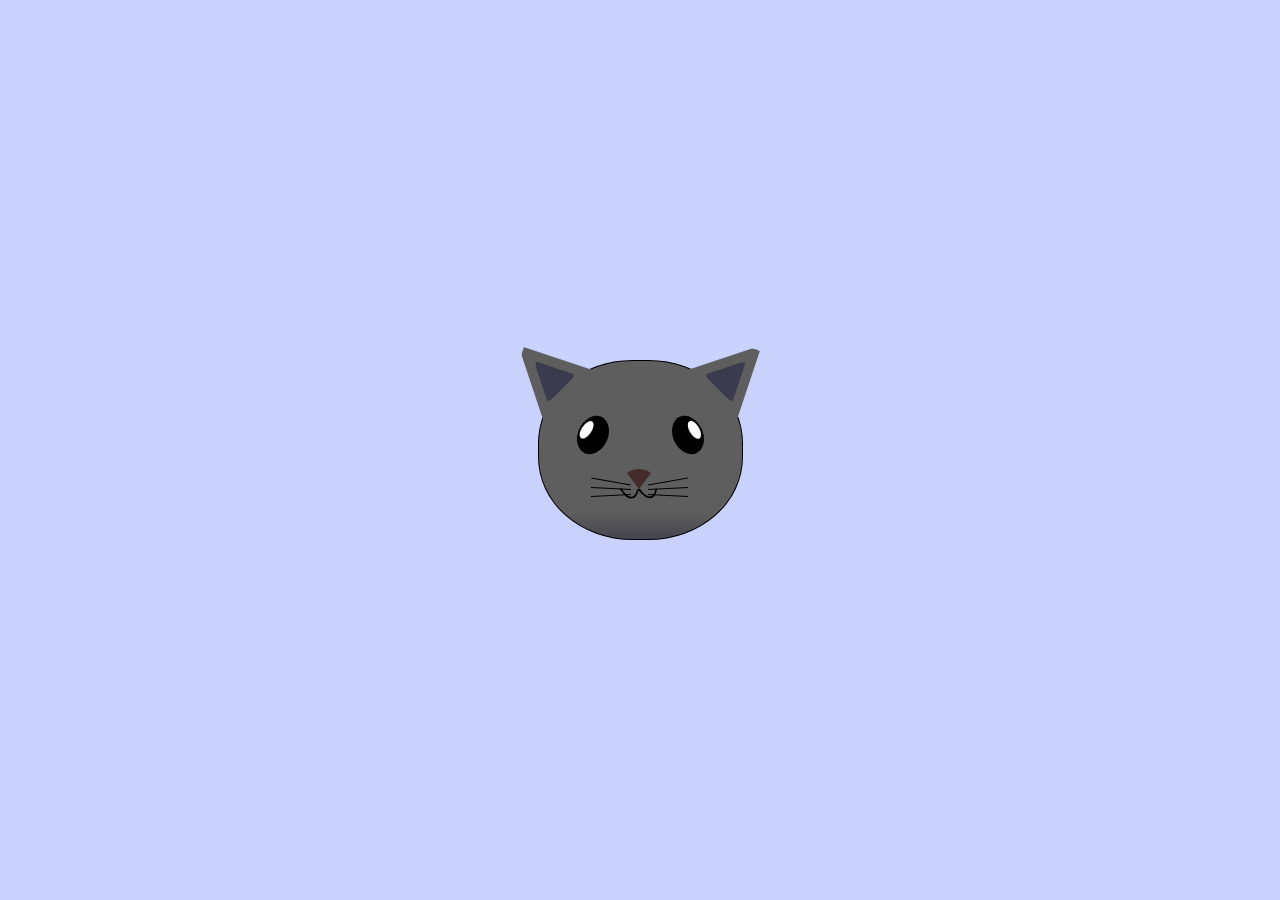
<file: HTML + CSS/Responsive Web Design/Building a Cat Painting/index.html>
<!DOCTYPE html>
<html lang="en">
<head>
    <meta charset="UTF-8">
    <title>fCC Cat Painting</title>
    <link rel="stylesheet" href="./styles.css">
</head>
<body>
    <main>
      <div class="cat-head">
        <div class="cat-ears">
          <div class="cat-left-ear">
            <div class="cat-left-inner-ear"></div>
          </div>
          <div class="cat-right-ear">
            <div class="cat-right-inner-ear"></div>
          </div>
        </div>

        <div class="cat-eyes">
          <div class="cat-left-eye">
            <div class="cat-left-inner-eye"></div>
          </div>
          <div class="cat-right-eye">
            <div class="cat-right-inner-eye"></div>
          </div>
        </div>
        
        <div class="cat-nose"></div>

        <div class="cat-mouth">
          <div class="cat-mouth-line-left"></div>
          <div class="cat-mouth-line-right"></div>
        </div>

        <div class="cat-whiskers">
          <div class="cat-whiskers-left">
            <div class="cat-whisker-left-top"></div>
            <div class="cat-whisker-left-middle"></div>
            <div class="cat-whisker-left-bottom"></div>
          </div>
          <div class="cat-whiskers-right">
            <div class="cat-whisker-right-top"></div>
            <div class="cat-whisker-right-middle"></div>
            <div class="cat-whisker-right-bottom"></div>
          </div>
        </div>

      </div>
    </main>
</body>
</html>
</file>
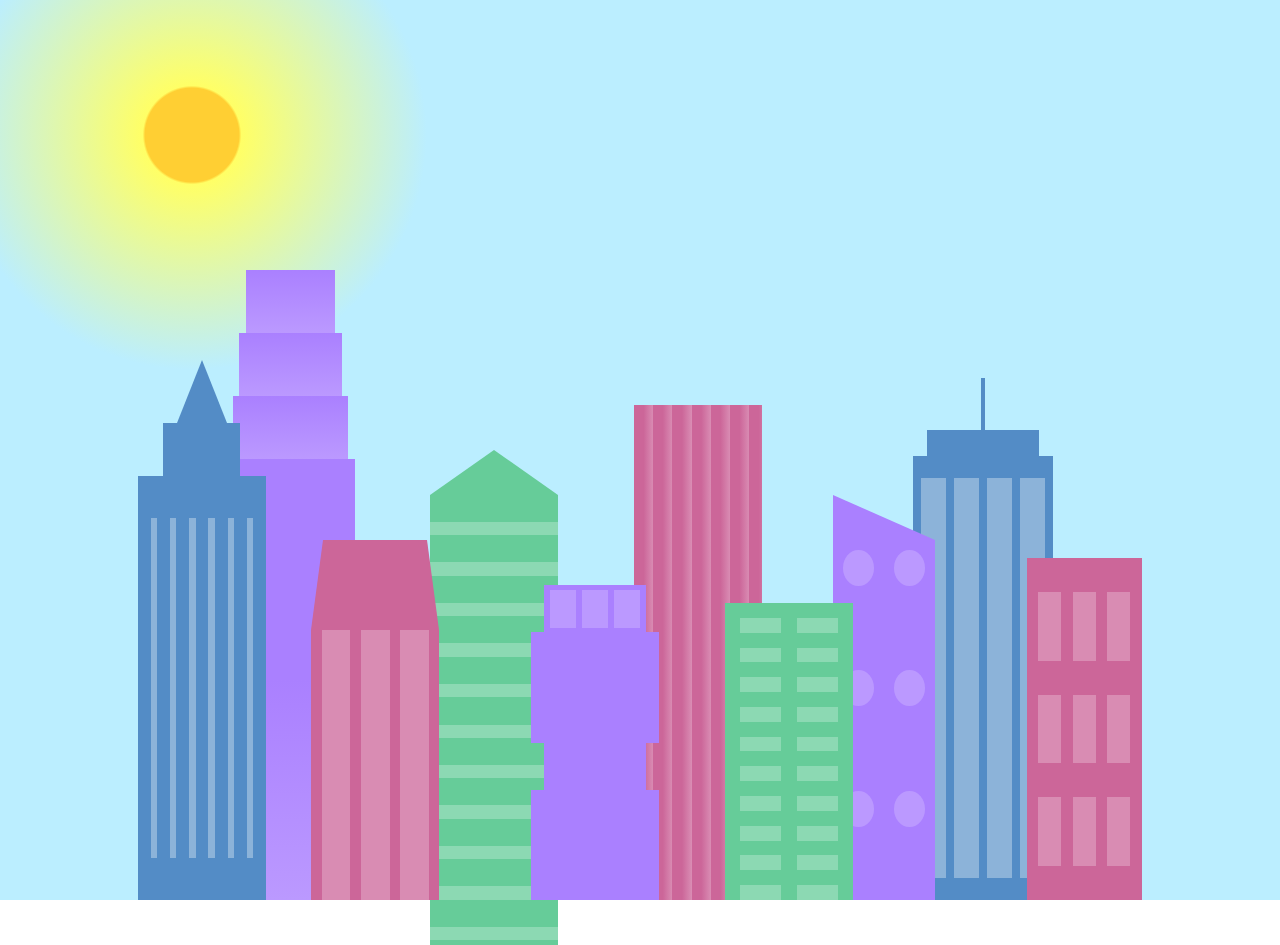
<file: HTML + CSS/Responsive Web Design/Building a City Skyline/index.html>
<!DOCTYPE html>
<html lang="en">    
  <head>
    <meta charset="UTF-8">
    <title>City Skyline</title>
    <link href="styles.css" rel="stylesheet" />   
  </head>

  <body>
    <div class="background-buildings sky">
      <div></div>
      <div></div>
      <div class="bb1 building-wrap">
        <div class="bb1a bb1-window"></div>
        <div class="bb1b bb1-window"></div>
        <div class="bb1c bb1-window"></div>
        <div class="bb1d"></div>
      </div>
      <div class="bb2">
        <div class="bb2a"></div>
        <div class="bb2b"></div>
      </div>
      <div class="bb3"></div>
      <div></div>
      <div class="bb4 building-wrap">
        <div class="bb4a"></div>
        <div class="bb4b"></div>
        <div class="bb4c window-wrap">
          <div class="bb4-window"></div>
          <div class="bb4-window"></div>
          <div class="bb4-window"></div>
          <div class="bb4-window"></div>
        </div>
      </div>
      <div></div>
      <div></div>
    </div>

    <div class="foreground-buildings">
      <div></div>
      <div></div>
      <div class="fb1 building-wrap">
        <div class="fb1a"></div>
        <div class="fb1b"></div>
        <div class="fb1c"></div>
      </div>
      <div class="fb2">
        <div class="fb2a"></div>
        <div class="fb2b window-wrap">
          <div class="fb2-window"></div>
          <div class="fb2-window"></div>
          <div class="fb2-window"></div>
        </div>
      </div>
      <div></div>
      <div class="fb3 building-wrap">
        <div class="fb3a window-wrap">
          <div class="fb3-window"></div>
          <div class="fb3-window"></div>
          <div class="fb3-window"></div>
        </div>
        <div class="fb3b"></div>
        <div class="fb3a"></div>
        <div class="fb3b"></div>
      </div>
      <div class="fb4">
        <div class="fb4a"></div>
        <div class="fb4b">
          <div class="fb4-window"></div>
          <div class="fb4-window"></div>
          <div class="fb4-window"></div>
          <div class="fb4-window"></div>
          <div class="fb4-window"></div>
          <div class="fb4-window"></div>
        </div>
      </div>
      <div class="fb5"></div>
      <div class="fb6"></div>
      <div></div>
      <div></div>
    </div>
  </body>
</html>
</file>
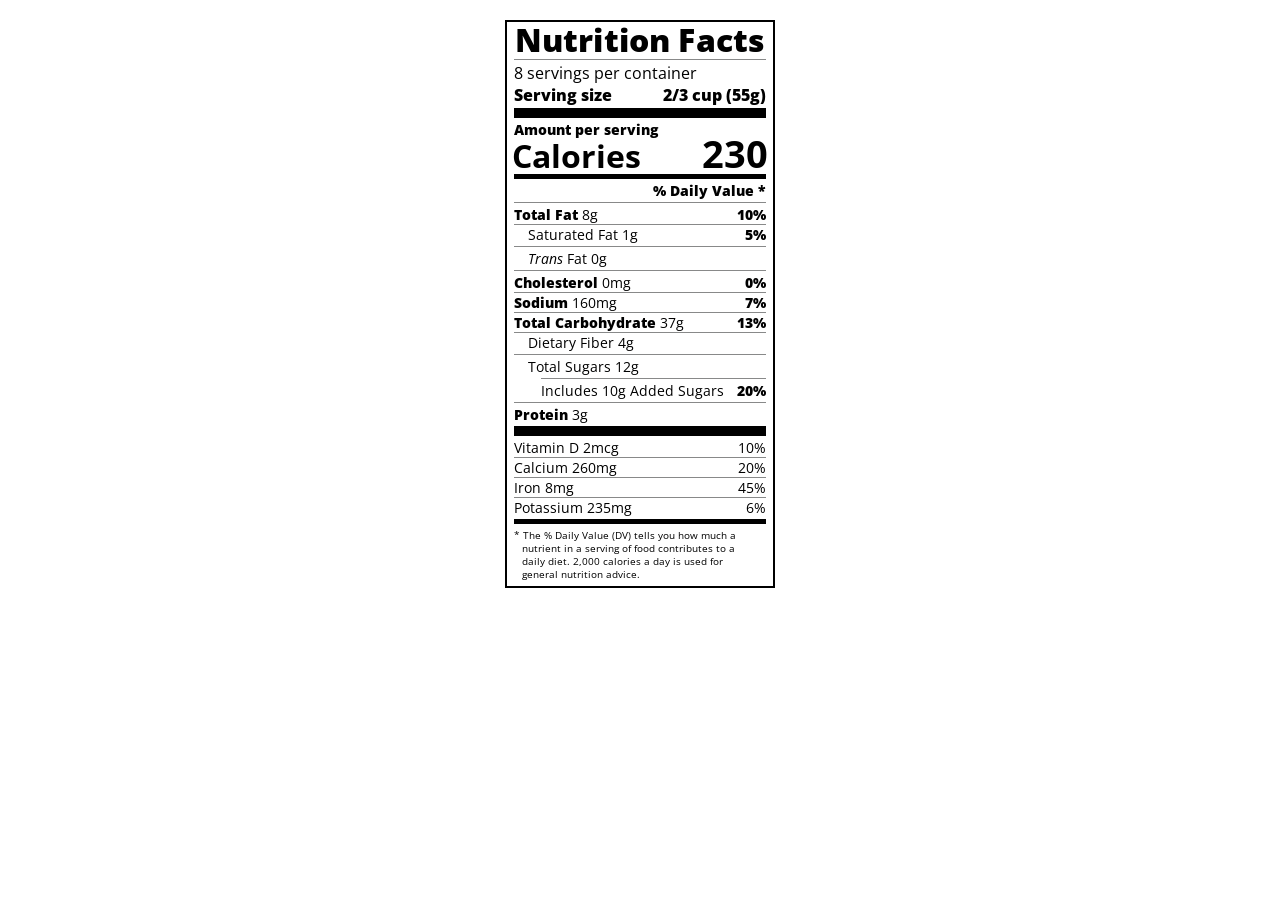
<file: HTML + CSS/Responsive Web Design/Building a Nutrition Label/index.html>
<!DOCTYPE html>
<html lang="en">

<head>
  <meta charset="UTF-8">
  <title>Nutrition Label</title>
  <link href="https://fonts.googleapis.com/css?family=Open+Sans:400,700,800" rel="stylesheet">
  <link href="./styles.css" rel="stylesheet">
</head>

<body>
  <div class="label">
    <header>
      <h1 class="bold">Nutrition Facts</h1>
      <div class="divider"></div>
      <p>8 servings per container</p>
      <p class="bold">Serving size <span>2/3 cup (55g)</span></p>
    </header>
    <div class="divider large"></div>
    <div class="calories-info">
      <div class="left-container">
        <h2 class="bold small-text">Amount per serving</h2>
        <p>Calories</p>
      </div>
      <span>230</span>
    </div>
    <div class="divider medium"></div>
    <div class="daily-value small-text">
      <p class="bold right no-divider">% Daily Value *</p>
      <div class="divider"></div>
      <p><span><span class="bold">Total Fat</span> 8g</span> <span class="bold">10%</span></p>
      <p class="indent no-divider">Saturated Fat 1g <span class="bold">5%</span></p>
      <div class="divider"></div>
      <p class="indent no-divider"><span><i>Trans</i> Fat 0g</span></p>
      <div class="divider"></div>
      <p><span><span class="bold">Cholesterol</span> 0mg</span> <span class="bold">0%</span></p>
      <p><span><span class="bold">Sodium</span> 160mg</span> <span class="bold">7%</span></p>
      <p><span><span class="bold">Total Carbohydrate</span> 37g</span> <span class="bold">13%</span></p>
      <p class="indent no-divider">Dietary Fiber 4g</p>
      <div class="divider"></div>
      <p class="indent no-divider">Total Sugars 12g</p>
      <div class="divider double-indent"></div>
      <p class="double-indent no-divider">Includes 10g Added Sugars <span class="bold">20%</span></p>
      <div class="divider"></div>
      <p class="no-divider"><span><span class="bold">Protein</span> 3g</span></p>
      <div class="divider large"></div>
      <p>Vitamin D 2mcg <span>10%</span></p>
      <p>Calcium 260mg <span>20%</span></p>
      <p>Iron 8mg <span>45%</span></p>
      <p class="no-divider">Potassium 235mg <span>6%</span></p>
    </div>
    <div class="divider medium"></div>
    <p class="note">* The % Daily Value (DV) tells you how much a nutrient in a serving of food contributes to a daily
      diet. 2,000 calories a day is used for general nutrition advice.</p>
  </div>
</body>
</html>
</file>
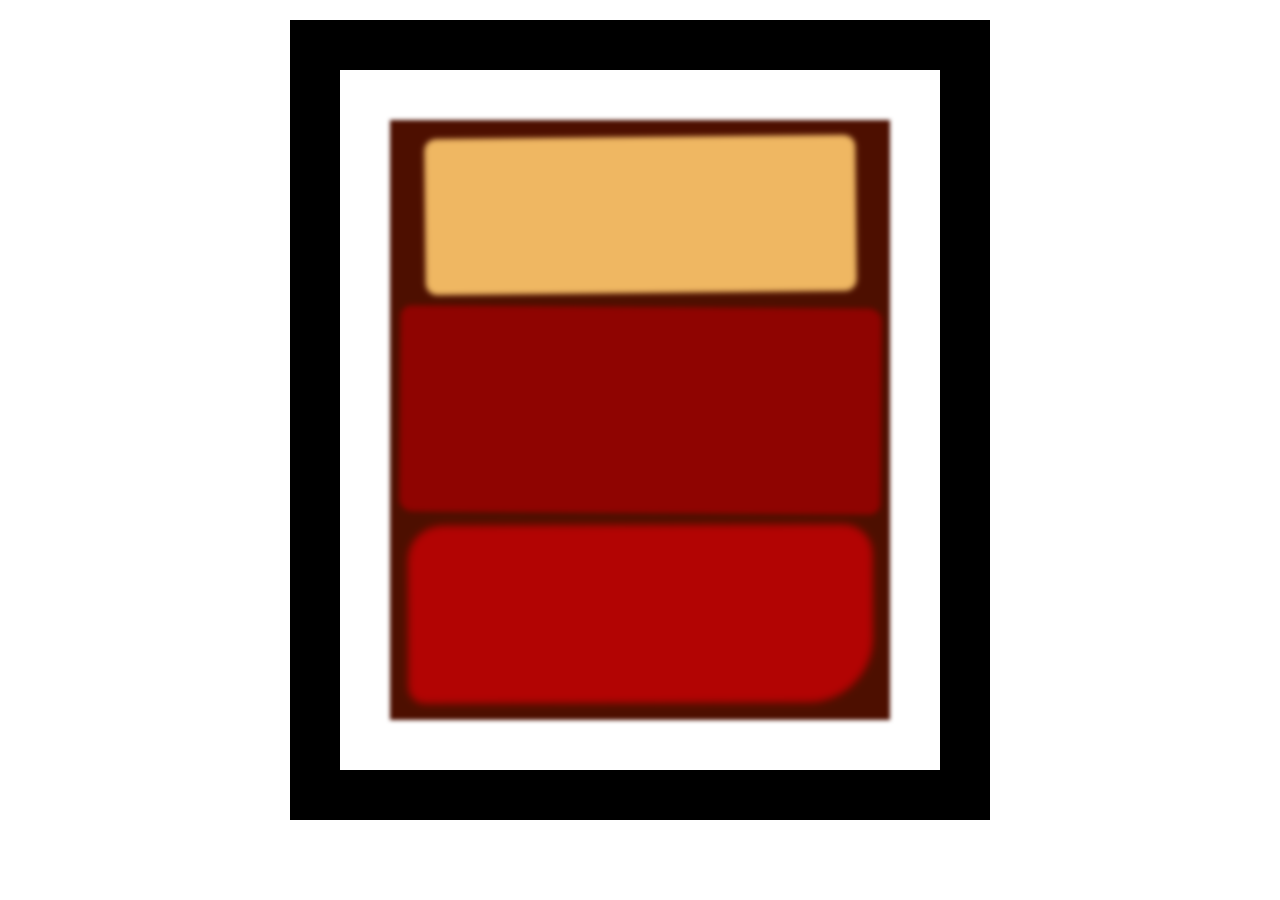
<file: HTML + CSS/Responsive Web Design/Building a Rothko Painting/index.html>
<!DOCTYPE html>
<html lang="en">
  <head>
    <meta charset="UTF-8">
    <title>Rothko Painting</title>
    <link href="./styles.css" rel="stylesheet">
  </head>
  <body>
    <div class="frame">
      <div class="canvas">
        <div class="one"></div>
        <div class="two"></div>
        <div class="three"></div>
      </div>
    </div>
  </body>
</html>
</file>
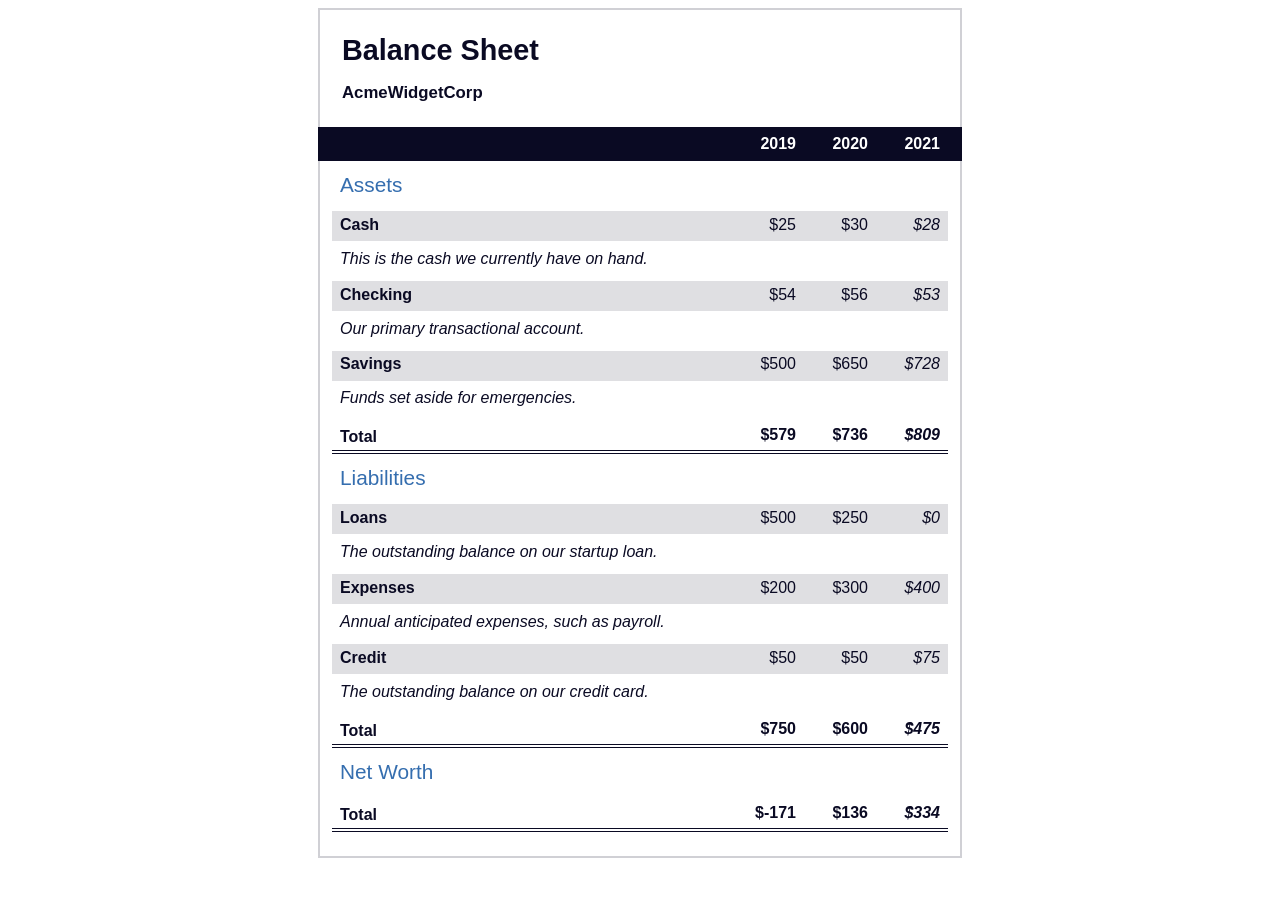
<file: HTML + CSS/Responsive Web Design/Bulding a Balance sheet/index.html>
<!DOCTYPE html>
<html lang="en">
  <head>
    <meta charset="UTF-8">
    <meta name="viewport" content="width=device-width, initial-scale=1.0">
    <title>Balance Sheet</title>
    <link rel="stylesheet" href="./styles.css">
  </head>
  <body>
    <main>
      <section>
        <h1>
          <span class="flex">
            <span>AcmeWidgetCorp</span>
            <span>Balance Sheet</span>
          </span>
        </h1>
        <div id="years" aria-hidden="true">
          <span class="year">2019</span>
          <span class="year">2020</span>
          <span class="year">2021</span>
        </div>
        <div class="table-wrap">
          <table>
            <caption>Assets</caption>
            <thead>
              <tr>
                <td></td>
                <th><span class="sr-only year">2019</span></th>
                <th><span class="sr-only year">2020</span></th>
                <th class="current"><span class="sr-only year">2021</span></th>
              </tr>
            </thead>
            <tbody>
              <tr class="data">
                <th>Cash <span class="description">This is the cash we currently have on hand.</span></th>
                <td>$25</td>
                <td>$30</td>
                <td class="current">$28</td>
              </tr>
              <tr class="data">
                <th>Checking <span class="description">Our primary transactional account.</span></th>
                <td>$54</td>
                <td>$56</td>
                <td class="current">$53</td>
              </tr>
              <tr class="data">
                <th>Savings <span class="description">Funds set aside for emergencies.</span></th>
                <td>$500</td>
                <td>$650</td>
                <td class="current">$728</td>
              </tr>
              <tr class="total">
                <th>Total <span class="sr-only">Assets</span></th>
                <td>$579</td>
                <td>$736</td>
                <td class="current">$809</td>
              </tr>
            </tbody>
          </table>
          <table>
            <caption>Liabilities</caption>
            <thead>
              <tr>
              <td></td>
              <th><span class="sr-only">2019</span></th>
              <th><span class="sr-only">2020</span></th>
              <th><span class="sr-only">2021</span></th>
              </tr>
            </thead>
            <tbody>
              <tr class="data">
                <th>Loans <span class="description">The outstanding balance on our startup loan.</span></th>
                <td>$500</td>
                <td>$250</td>
                <td class="current">$0</td>
              </tr>
              <tr class="data">
                <th>Expenses <span class="description">Annual anticipated expenses, such as payroll.</span></th>
                <td>$200</td>
                <td>$300</td>
                <td class="current">$400</td>
              </tr>
              <tr class="data">
                <th>Credit <span class="description">The outstanding balance on our credit card.</span></th>
                <td>$50</td>
                <td>$50</td>
                <td class="current">$75</td>
              </tr>
              <tr class="total">
                <th>Total <span class="sr-only">Liabilities</span></th>
                <td>$750</td>
                <td>$600</td>
                <td class="current">$475</td>
              </tr>
            </tbody>
          </table>
          <table>
            <caption>Net Worth</caption>
            <thead>
              <tr>
              <td></td>
              <th><span class="sr-only">2019</span></th>
              <th><span class="sr-only">2020</span></th>
              <th><span class="sr-only">2021</span></th>
              </tr>
            </thead>
            <tbody>
              <tr class="total">
                <th>Total <span class="sr-only">Net Worth</span></th>
                <td>$-171</td>
                <td>$136</td>
                <td class="current">$334</td>
              </tr>
            </tbody>
          </table>
        </div>
      </section>
    </main>
  </body>
</html>
</file>
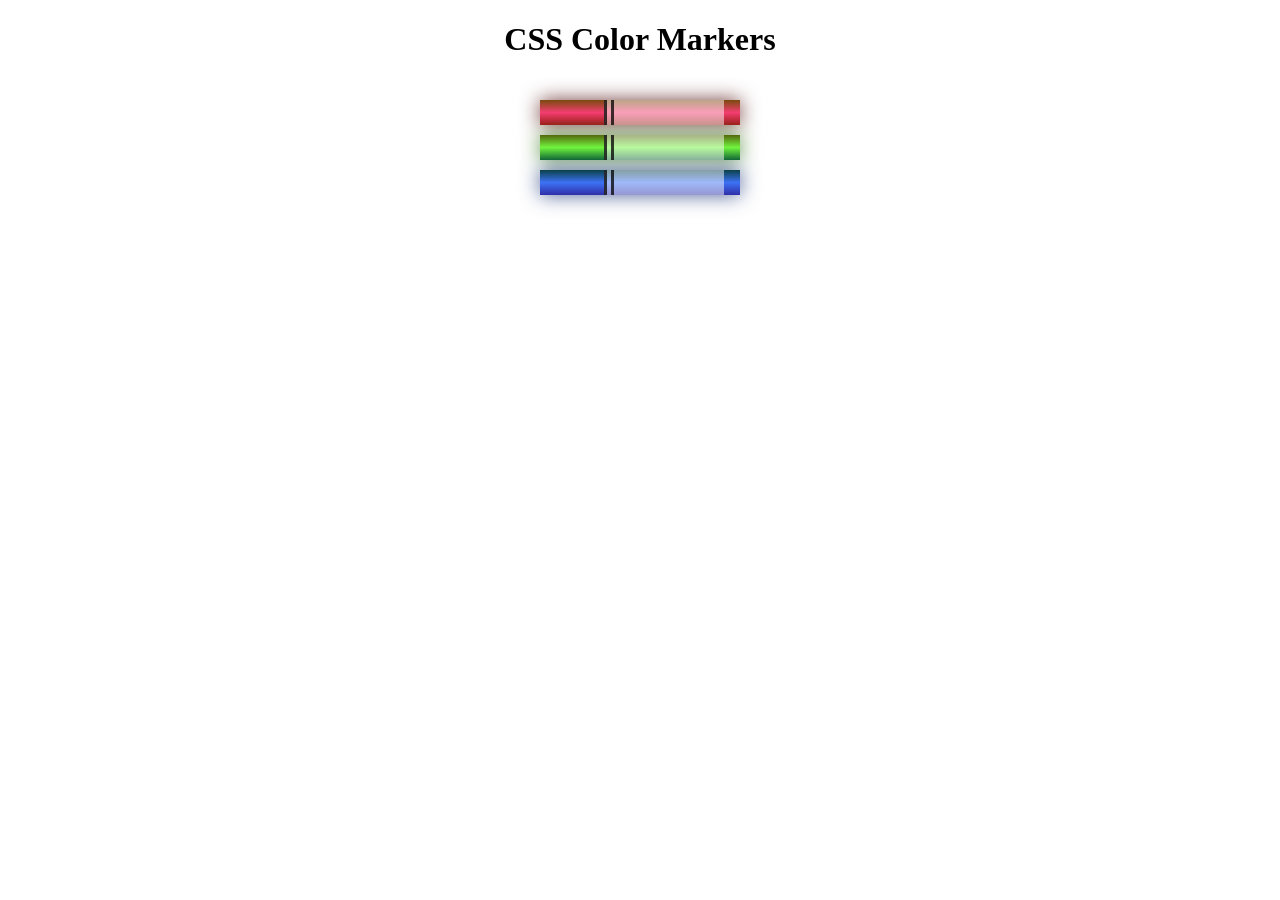
<file: HTML + CSS/Responsive Web Design/CSS Colour Markers/index.html>
<!DOCTYPE html>
<html lang="en">
  <head>
    <meta charset="utf-8">
    <meta name="viewport" content="width=device-width, initial-scale=1.0">
    <title>Colored Markers</title>
    <link rel="stylesheet" href="styles.css">
  </head>
  <body>
    <h1>CSS Color Markers</h1>
    <div class="container">
      <div class="marker red">
        <div class="cap"></div>
        <div class="sleeve"></div>
      </div>
      <div class="marker green">
        <div class="cap"></div>
        <div class="sleeve"></div>
      </div>
      <div class="marker blue">
        <div class="cap"></div>
        <div class="sleeve"></div>
      </div>
    </div>
  </body>
</html>
</file>
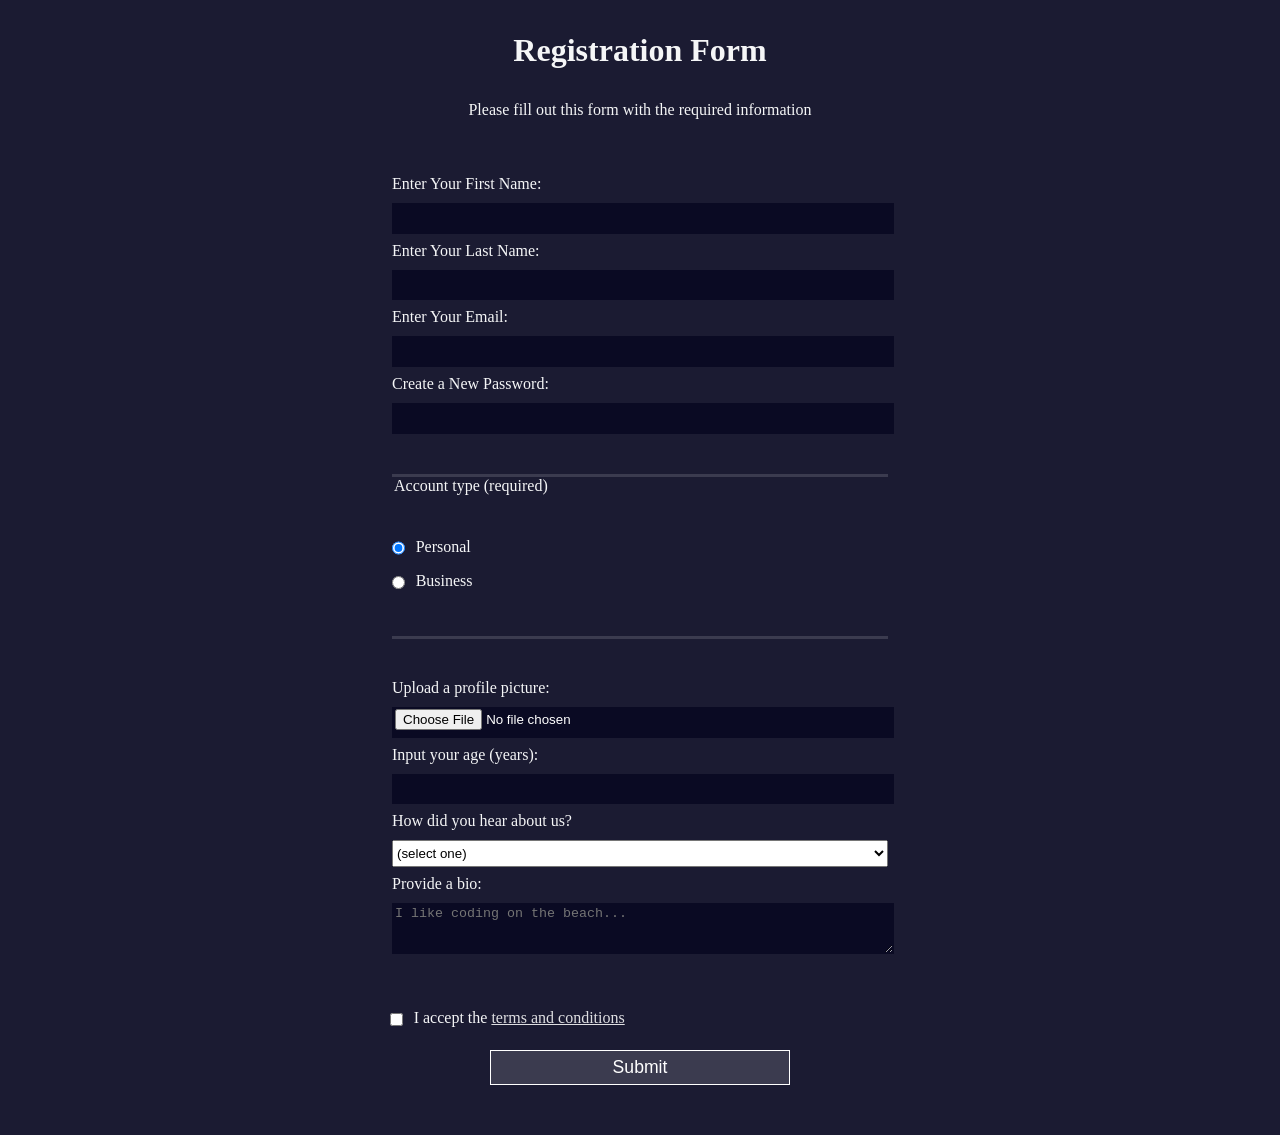
<file: HTML + CSS/Responsive Web Design/Registration Form/index.html>
<!DOCTYPE html>
<html lang="en">
  <head>
    <meta charset="UTF-8">
    <title>Registration Form</title>
    <link rel="stylesheet" href="styles.css" />
  </head>
  <body>
    <h1>Registration Form</h1>
    <p>Please fill out this form with the required information</p>
    <form method="post" action='https://register-demo.freecodecamp.org'>
      <fieldset>
        <label for="first-name">Enter Your First Name: <input id="first-name" name="first-name" type="text" required /></label>
        <label for="last-name">Enter Your Last Name: <input id="last-name" name="last-name" type="text" required /></label>
        <label for="email">Enter Your Email: <input id="email" name="email" type="email" required /></label>
        <label for="new-password">Create a New Password: <input id="new-password" name="new-password" type="password" pattern="[a-z0-5]{8,}" required /></label>
      </fieldset>
      <fieldset>
        <legend>Account type (required)</legend>
        <label for="personal-account"><input id="personal-account" type="radio" name="account-type" class="inline" checked /> Personal</label>
        <label for="business-account"><input id="business-account" type="radio" name="account-type" class="inline" /> Business</label>
      </fieldset>
      <fieldset>
        <label for="profile-picture">Upload a profile picture: <input id="profile-picture" type="file" name="file" /></label>
        <label for="age">Input your age (years): <input id="age" type="number" name="age" min="13" max="120" /></label>
        <label for="referrer">How did you hear about us?
          <select id="referrer" name="referrer">
            <option value="">(select one)</option>
            <option value="1">freeCodeCamp News</option>
            <option value="2">freeCodeCamp YouTube Channel</option>
            <option value="3">freeCodeCamp Forum</option>
            <option value="4">Other</option>
          </select>
        </label>
        <label for="bio">Provide a bio:
          <textarea id="bio" name="bio" rows="3" cols="30" placeholder="I like coding on the beach..."></textarea>
        </label>
      </fieldset>
      <label for="terms-and-conditions">
        <input class="inline" id="terms-and-conditions" type="checkbox" required name="terms-and-conditions" /> I accept the <a href="https://www.freecodecamp.org/news/terms-of-service/">terms and conditions</a>
      </label>
      <input type="submit" value="Submit" />
    </form>
  </body>
</html>
</file>
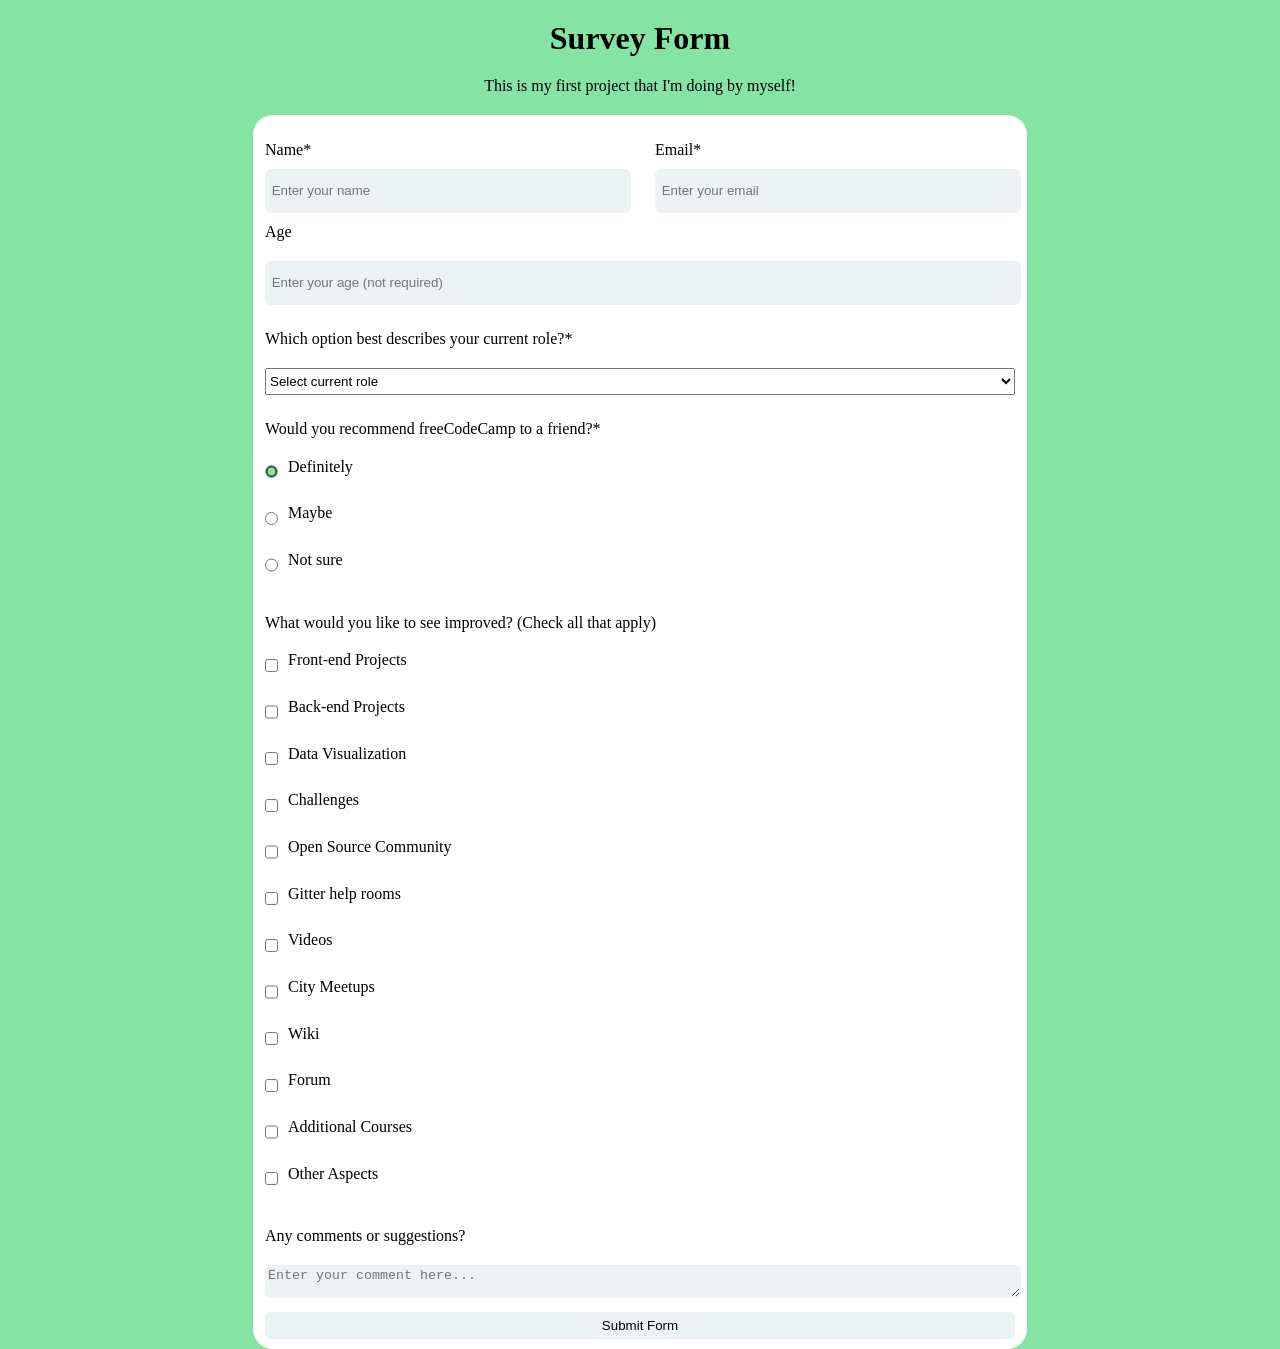
<file: HTML + CSS/Responsive Web Design/Survey Form/index.html>
<!DOCTYPE html>
<html lang="en">
  <head>
    <meta charset="utf-8" />
    <meta name="viewport" content="width=device-width, initial-scale=1.0" />
    <title>Survey Form</title>
    <link href="styles.css" rel="stylesheet" />
  </head>
  <body>
    <h1 id="title">Survey Form</h1>
    <p id="description">This is my first project that I'm doing by myself!</p>
    
    <form id="survey-form">
      <fieldset class="border-curve1">
        <!-- Name and Email side by side -->
        <div class="field-row">
          <div class="name-email">
            <label id="name-label">Name*</label>
            <input placeholder=" Enter your name" description="name" name="name" type="text" id="name" required />
          </div>

          <div class="name-email">
            <label id="email-label">Email*</label>
            <input placeholder=" Enter your email" name="email" type="email" id="email" required />
          </div>
        </div>

        <!-- Age field -->
        <label id="number-label">Age</label>
        <input placeholder=" Enter your age (not required)"type="number" name="age" id="number" min="13" max="120" />
      </fieldset>
      <fieldset>
        <!-- Role dropdown -->
        <label for="dropdown">Which option best describes your current role?*</label>
        <select id="dropdown" name="dropdown" required>
          <option value="">Select current role</option>
          <option value="1">Student</option>
          <option value="2">Full time job</option>
          <option value="3">Full time learner</option>
          <option value="4">Prefer not to say</option>
          <option value="5">Other</option>
        </select>
      </fieldset>
      <fieldset>
        <!-- Radio buttons for recommendation -->
        <label>Would you recommend freeCodeCamp to a friend?*</label>
        <label><input type="radio" name="recommend" value="definitely" checked /> Definitely</label>
        <label><input type="radio" name="recommend" value="maybe" /> Maybe</label>
        <label><input type="radio" name="recommend" value="not-sure" /> Not sure</label>
      </fieldset>
      <fieldset>
        <!-- Checkbox for improvements -->
        <label>What would you like to see improved? (Check all that apply)</label>
        <label><input class="checkbox" type="checkbox" name="improve" value="frontend" />Front-end Projects</label>
        <label><input type="checkbox" name="improve" value="backend" /> Back-end Projects</label>
        <label><input type="checkbox" name="improve" value="data-viz" /> Data Visualization</label>
        <label><input type="checkbox" name="improve" value="challenges" /> Challenges</label>
        <label><input type="checkbox" name="improve" value="community" /> Open Source Community</label>
        <label><input type="checkbox" name="improve" value="gitter" /> Gitter help rooms</label>
        <label><input type="checkbox" name="improve" value="videos" /> Videos</label>
        <label><input type="checkbox" name="improve" value="meetups" /> City Meetups</label>
        <label><input type="checkbox" name="improve" value="wiki" /> Wiki</label>
        <label><input type="checkbox" name="improve" value="forum" /> Forum</label>
        <label><input type="checkbox" name="improve" value="courses" /> Additional Courses</label>
        <label><input type="checkbox" name="improve" value="courses" /> Other Aspects</label>
      </fieldset>
      <fieldset class="border-curve2">
        <!-- Comments textarea -->
        <label for="comments">Any comments or suggestions?</label>
        <textarea id="comments" name="comments" rows="3" cols="30" placeholder="Enter your comment here..."></textarea>

        <!-- Submit button -->
        <input id="submit" type="submit" value="Submit Form" />
      </fieldset>
    </form>
  </body>
</html>
</file>
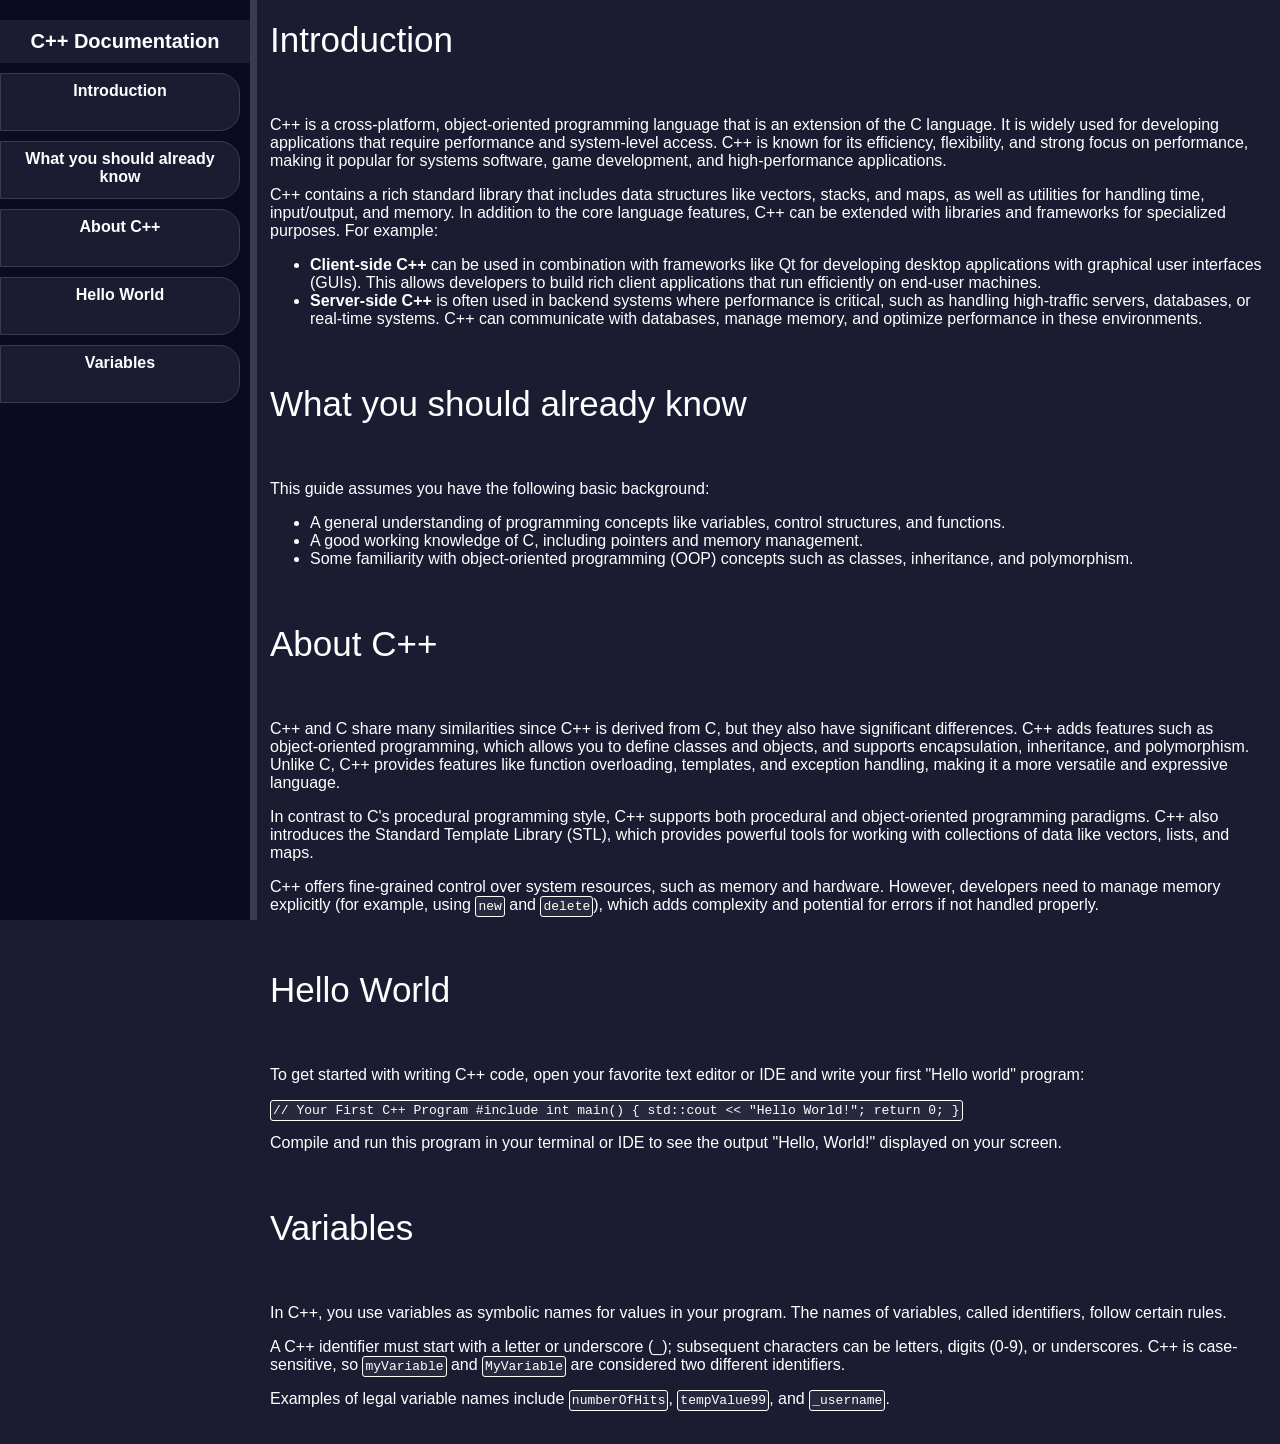
<file: HTML + CSS/Responsive Web Design/Technical Documentation Page/index.html>
<!DOCTYPE html>
<html lang="en" dir="ltr">
  <head>
    <link rel="stylesheet" href="styles.css">
    <meta charset="utf-8">
    <title></title>
  </head>
  <body>
    <nav id="navbar">
        <header class="nav-name">
          C++ Documentation
        </header>
        <a class="nav-link" href="#introduction">
          Introduction
        </a>
        <a class="nav-link" href="#what-you-should-already-know">
          What you should already know
        </a>
        <a class="nav-link" href="#about-c++">
          About C++
        </a>
        <a class="nav-link" href="#hello-world">
          Hello World
        </a>
        <a class="nav-link" href="#variables">
          Variables
        </a>
    </nav>
    <main id="main-doc">
      <section class="main-section">
        <header class="content" id="introduction">
          Introduction
        </header>
        <div class="content">
          <p>C++ is a cross-platform, object-oriented programming language that
            is an extension of the C language. It is widely used for developing
            applications that require performance and system-level access. C++
            is known for its efficiency, flexibility, and strong focus on
            performance, making it popular for systems software, game development,
             and high-performance applications.</p>
          <p>C++ contains a rich standard library that includes data structures
            like vectors, stacks, and maps, as well as utilities for handling
            time, input/output, and memory. In addition to the core language
            features, C++ can be extended with libraries and frameworks for
            specialized purposes. For example:</p>
          <ul>
            <li><strong>Client-side C++</strong> can be used in combination with frameworks like
              Qt for developing desktop applications with graphical user
              interfaces (GUIs). This allows developers to build rich client
              applications that run efficiently on end-user machines.</li>
            <li><strong>Server-side C++</strong> is often used in backend systems where performance
               is critical, such as handling high-traffic servers, databases, or
               real-time systems. C++ can communicate with databases, manage
               memory, and optimize performance in these environments.</li>
          </ul>
        </div>
      </section>
      <section class="main-section">
        <header class="content" id="what-you-should-already-know">
          What you should already know
        </header>
        <div class="content">
          <p>This guide assumes you have the following basic background:</p>
          <ul>
            <li>A general understanding of programming concepts like variables,
              control structures, and functions.</li>
            <li>A good working knowledge of C, including pointers and memory
              management.</li>
            <li>Some familiarity with object-oriented programming (OOP) concepts
              such as classes, inheritance, and polymorphism.</li>
          </ul>
      </div>
      </section>
      <section class="main-section">
        <header class="content" id="about-c++">
          About C++
        </header>
        <div class="content">
          <p>C++ and C share many similarities since C++ is derived from C, but
            they also have significant differences. C++ adds features such as
            object-oriented programming, which allows you to define classes and
            objects, and supports encapsulation, inheritance, and polymorphism.
            Unlike C, C++ provides features like function overloading, templates,
            and exception handling, making it a more versatile and expressive
            language.</p>
          <p>In contrast to C's procedural programming style, C++ supports both
            procedural and object-oriented programming paradigms. C++ also
            introduces the Standard Template Library (STL), which provides
            powerful tools for working with collections of data like vectors,
            lists, and maps.</p>
          <p>C++ offers fine-grained control over system resources, such as
            memory and hardware. However, developers need to manage memory
            explicitly (for example, using <code>new</code> and
            <code>delete</code>), which adds complexity
            and potential for errors if not handled properly.</p>
        </div>
      </section>
      <section class="main-section">
        <header class="content" id="hello-world">
          Hello World
        </header>
        <div class="content">
          <p>To get started with writing C++ code, open your favorite text editor
            or IDE and write your first "Hello world" program:</p>
          <code class="mac-window">
            // Your First C++ Program

  #include <iostream>

  int main() {
      std::cout << "Hello World!";
      return 0;
  }
          </code>
          <p>Compile and run this program in your terminal or IDE to see the
            output "Hello, World!" displayed on your screen.</p>
        </div>
      </section>
      <section class="main-section">
        <header class="content" id="variables">
          Variables
        </header>
        <div class="content">
          <p>In C++, you use variables as symbolic names for values in your
            program. The names of variables, called identifiers, follow certain
            rules.</p>
          <p>A C++ identifier must start with a letter or underscore (_);
            subsequent characters can be letters, digits (0-9), or underscores.
            C++ is case-sensitive, so <code>myVariable</code> and
            <code>MyVariable</code> are considered two different identifiers.</p>
          <p>Examples of legal variable names include
            <code>numberOfHits</code>, <code>tempValue99</code>, and
            <code>_username</code>.</p>
        </div>
      </section>
    </main>
  </body>
</html>
</file>
<file: HTML + CSS/Responsive Web Design/Building a Cat Painting/styles.css>
* {
  box-sizing: border-box;
}

body {
  background-color: #c9d2fc;
}

.cat-head {
  position: absolute;
  right: 0;
  left: 0;
  top: 0;
  bottom: 0;
  margin: auto;
  background: linear-gradient(#5e5e5e 85%, #45454f 100%);
  width: 205px;
  height: 180px;
  border: 1px solid #000;
  border-radius: 46%;
}

.cat-left-ear {
  position: absolute;
  top: -26px;
  left: -31px;
  z-index: 1;
  border-top-left-radius: 90px;
  border-top-right-radius: 10px;
  transform: rotate(-45deg);
  border-left: 35px solid transparent;
  border-right: 35px solid transparent;
  border-bottom: 70px solid #5e5e5e;
}

.cat-right-ear {
  position: absolute;
  top: -26px;
  left: 163px;
  z-index: 1;
  transform: rotate(45deg);
  border-top-left-radius: 90px;
  border-top-right-radius: 10px;
  border-left: 35px solid transparent;
  border-right: 35px solid transparent;
  border-bottom: 70px solid #5e5e5e;
}

.cat-left-inner-ear {
  position: absolute;
  top: 22px;
  left: -20px;
  border-top-left-radius: 90px;
  border-top-right-radius: 10px;
  border-bottom-right-radius: 40%;
  border-bottom-left-radius: 40%;
  border-left: 20px solid transparent;
  border-right: 20px solid transparent;
  border-bottom: 40px solid #3b3b4f;
}

.cat-right-inner-ear {
  position: absolute;
  top: 22px;
  left: -20px;
  border-top-left-radius: 90px;
  border-top-right-radius: 10px;
  border-bottom-right-radius: 40%;
  border-bottom-left-radius: 40%;
  border-left: 20px solid transparent;
  border-right: 20px solid transparent;
  border-bottom: 40px solid #3b3b4f;
}

.cat-left-eye {
  position: absolute;
  top: 54px;
  left: 39px;
  border-radius: 60%;
  transform: rotate(25deg);
  width: 30px;
  height: 40px;
  background-color: #000;
}

.cat-right-eye {
  position: absolute;
  top: 54px;
  left: 134px;
  border-radius: 60%;
  transform: rotate(-25deg);
  width: 30px;
  height: 40px;
  background-color: #000;
}

.cat-left-inner-eye {
  position: absolute;
  top: 8px;
  left: 2px;
  width: 10px;
  height: 20px;
  transform: rotate(10deg);
  background-color: #fff;
  border-radius: 60%;
}

.cat-right-inner-eye {
  position: absolute;
  top: 8px;
  left: 18px;
  transform: rotate(-5deg);
  width: 10px;
  height: 20px;
  background-color: #fff;
  border-radius: 60%;
}

.cat-nose {
  position: absolute;
  top: 108px;
  left: 85px;
  border-top-left-radius: 50%;
  border-bottom-right-radius: 50%;
  border-bottom-left-radius: 50%;
  transform: rotate(180deg);
  border-left: 15px solid transparent;
  border-right: 15px solid transparent;
  border-bottom: 20px solid #442c2c;
}

.cat-mouth div {
  width: 30px;
  height: 50px;
  border: 2px solid #000;
  border-radius: 190%/190px 150px 0 0;
  border-color: black transparent transparent transparent;
}

.cat-mouth-line-left {
  position: absolute;
  top: 88px;
  left: 74px;
  transform: rotate(170deg);
}

.cat-mouth-line-right {
  position: absolute;
  top: 88px;
  left: 91px;
  transform: rotate(165deg);
}

.cat-whiskers-left div {
  width: 40px;
  height: 1px;
  background-color: #000;
}

.cat-whiskers-right div {
  width: 40px;
  height: 1px;
  background-color: #000;
}

.cat-whisker-left-top {
  position: absolute;
  top: 120px;
  left: 52px;
  transform: rotate(10deg);
}

.cat-whisker-left-middle {
  position: absolute;
  top: 127px;
  left: 52px;
  transform: rotate(3deg);
}

.cat-whisker-left-bottom {
  position: absolute;
  top: 134px;
  left: 52px;
  transform: rotate(-3deg);
}

.cat-whisker-right-top {
  position: absolute;
  top: 120px;
  left: 109px;
  transform: rotate(-10deg);
}

.cat-whisker-right-middle {
  position: absolute;
  top: 127px;
  left: 109px;
  transform: rotate(-3deg);
}

.cat-whisker-right-bottom {
  position: absolute;
  top: 134px;
  left: 109px;
  transform: rotate(3deg);
}
</file>
<file: HTML + CSS/Responsive Web Design/Building a City Skyline/styles.css>
:root {
  --building-color1: #aa80ff;
  --building-color2: #66cc99;
  --building-color3: #cc6699;
  --building-color4: #538cc6;
  --window-color1: #bb99ff;
  --window-color2: #8cd9b3;
  --window-color3: #d98cb3;
  --window-color4: #8cb3d9;
}

* {
  box-sizing: border-box;
}

body {
  height: 100vh;
  margin: 0;
  overflow: hidden;
}

.background-buildings, .foreground-buildings {
  width: 100%;
  height: 100%;
  display: flex;
  align-items: flex-end;
  justify-content: space-evenly;
  position: absolute;
  top: 0;
}

.building-wrap {
  display: flex;
  flex-direction: column;
  align-items: center;
}

.window-wrap {
  display: flex;
  align-items: center;
  justify-content: space-evenly;
}

.sky {
  background: radial-gradient(
      closest-corner circle at 15% 15%,
      #ffcf33,
      #ffcf33 20%,
      #ffff66 21%,
      #bbeeff 100%
    );
}

/* BACKGROUND BUILDINGS - "bb" stands for "background building" */
.bb1 {
  width: 10%;
  height: 70%;
}

.bb1a {
  width: 70%;
}
  
.bb1b {
  width: 80%;
}
  
.bb1c {
  width: 90%;
}

.bb1d {
  width: 100%;
  height: 70%;
  background: linear-gradient(
      var(--building-color1) 50%,
      var(--window-color1)
    );
}

.bb1-window {
  height: 10%;
  background: linear-gradient(
      var(--building-color1),
      var(--window-color1)
    );
}

.bb2 {
  width: 10%;
  height: 50%;
}

.bb2a {
  border-bottom: 5vh solid var(--building-color2);
  border-left: 5vw solid transparent;
  border-right: 5vw solid transparent;
}

.bb2b {
  width: 100%;
  height: 100%;
  background: repeating-linear-gradient(
      var(--building-color2),
      var(--building-color2) 6%,
      var(--window-color2) 6%,
      var(--window-color2) 9%
    );
}

.bb3 {
  width: 10%;
  height: 55%;
  background: repeating-linear-gradient(
      90deg,
      var(--building-color3),
      var(--building-color3),
      var(--window-color3) 15%
    );
}

.bb4 {
  width: 11%;
  height: 58%;
}

.bb4a {
  width: 3%;
  height: 10%;
  background-color: var(--building-color4);
}

.bb4b {
  width: 80%;
  height: 5%;
  background-color: var(--building-color4);
}
  
.bb4c {
  width: 100%;
  height: 85%;
  background-color: var(--building-color4);
}

.bb4-window {
  width: 18%;
  height: 90%;
  background-color: var(--window-color4);
}

/* FOREGROUND BUILDINGS - "fb" stands for "foreground building" */
.fb1 {
  width: 10%;
  height: 60%;
}

.fb1a {
  border-bottom: 7vh solid var(--building-color4);
  border-left: 2vw solid transparent;
  border-right: 2vw solid transparent;
}

.fb1b {
  width: 60%;
  height: 10%;
  background-color: var(--building-color4);
}
  
.fb1c {
  width: 100%;
  height: 80%;
  background: repeating-linear-gradient(
      90deg,
      var(--building-color4),
      var(--building-color4) 10%,
      transparent 10%,
      transparent 15%
    ),
    repeating-linear-gradient(
      var(--building-color4),
      var(--building-color4) 10%,
      var(--window-color4) 10%,
      var(--window-color4) 90%
    );
}

.fb2 {
  width: 10%;
  height: 40%;
}

.fb2a {
  width: 100%;
  border-bottom: 10vh solid var(--building-color3);
  border-left: 1vw solid transparent;
  border-right: 1vw solid transparent;
}

.fb2b {
  width: 100%;
  height: 75%;
  background-color: var(--building-color3);
}

.fb2-window {
  width: 22%;
  height: 100%;
  background-color: var(--window-color3);
}

.fb3 {
  width: 10%;
  height: 35%;
}
  
.fb3a {
  width: 80%;
  height: 15%;
  background-color: var(--building-color1);
}
  
.fb3b {
  width: 100%;
  height: 35%;
  background-color: var(--building-color1);
}

.fb3-window {
  width: 25%;
  height: 80%;
  background-color: var(--window-color1);
}

.fb4 {
  width: 8%;
  height: 45%;
  position: relative;
  left: 10%;
}

.fb4a {
  border-top: 5vh solid transparent;
  border-left: 8vw solid var(--building-color1);
}

.fb4b {
  width: 100%;
  height: 89%;
  background-color: var(--building-color1);
  display: flex;
  flex-wrap: wrap;
}

.fb4-window {
  width: 30%;
  height: 10%;
  border-radius: 50%;
  background-color: var(--window-color1);
  margin: 10%;
}

.fb5 {
  width: 10%;
  height: 33%;
  position: relative;
  right: 10%;
  background: repeating-linear-gradient(
      var(--building-color2),
      var(--building-color2) 5%,
      transparent 5%,
      transparent 10%
    ),
    repeating-linear-gradient(
      90deg,
      var(--building-color2),
      var(--building-color2) 12%,
      var(--window-color2) 12%,
      var(--window-color2) 44%
    );
}

.fb6 {
  width: 9%;
  height: 38%;
  background: repeating-linear-gradient(
      90deg,
      var(--building-color3),
      var(--building-color3) 10%,
      transparent 10%,
      transparent 30%
    ),
    repeating-linear-gradient(
      var(--building-color3),
      var(--building-color3) 10%,
      var(--window-color3) 10%,
      var(--window-color3) 30%
    );
}

@media (max-width: 1000px) {
  :root {
    --building-color1: #000;
    --building-color2: #000;
    --building-color3: #000;
    --building-color4: #000;
    --window-color1: #777;
    --window-color2: #777;
    --window-color3: #777;
    --window-color4: #777;
  }
  
  .sky {
    background: radial-gradient(
        closest-corner circle at 15% 15%,
        #ccc,
        #ccc 20%,
        #445 21%,
        #223 100%
      );
  }
}
</file>
<file: HTML + CSS/Responsive Web Design/Building a Nutrition Label/styles.css>
* {
  box-sizing: border-box;
}

html {
  font-size: 16px;
}

body {
  font-family: 'Open Sans', sans-serif;
}

.label {
  border: 2px solid black;
  width: 270px;
  margin: 20px auto;
  padding: 0 7px;
}

header h1 {
  text-align: center;
  margin: -4px 0;
  letter-spacing: 0.15px
}

p {
  margin: 0;
  display: flex;
  justify-content: space-between;
}

.divider {
  border-bottom: 1px solid #888989;
  margin: 2px 0;
}

.bold {
  font-weight: 800;
}

.large {
  height: 10px;
}

.large, .medium {
  background-color: black;
  border: 0;
}

.medium {
  height: 5px;
}

.small-text {
  font-size: 0.85rem;
}


.calories-info {
  display: flex;
  justify-content: space-between;
  align-items: flex-end;
}

.calories-info h2 {
  margin: 0;
}

.left-container p {
  margin: -5px -2px;
  font-size: 2em;
  font-weight: 700;
}

.calories-info span {
  margin: -7px -2px;
  font-size: 2.4em;
  font-weight: 700;
}

.right {
  justify-content: flex-end;
}

.indent {
  margin-left: 1em;
}

.double-indent {
  margin-left: 2em;
}

.daily-value p:not(.no-divider) {
  border-bottom: 1px solid #888989;
}
.note {
  font-size: 0.6rem;
  margin: 5px 0;
  padding: 0 8px;
  text-indent: -8px;
}
</file>
<file: HTML + CSS/Responsive Web Design/Building a Rothko Painting/styles.css>
.canvas {
  width: 500px;
  height: 600px;
  background-color: #4d0f00;
  overflow: hidden;
  filter: blur(2px);
}

.frame {
  border: 50px solid black;
  width: 500px;
  padding: 50px;
  margin: 20px auto;
}

.one {
  width: 425px;
  height: 150px;
  background-color: #efb762;
  margin: 20px auto;
  box-shadow: 0 0 3px 3px #efb762;
  border-radius: 9px;
  transform: rotate(-0.6deg);
}

.two {
  width: 475px;
  height: 200px;
  background-color: #8f0401;
  margin: 0 auto 20px;
  box-shadow: 0 0 3px 3px #8f0401;
  border-radius: 8px 10px;
  transform: rotate(0.4deg);
}

.one, .two {
  filter: blur(1px);
}

.three {
  width: 91%;
  height: 28%;
  background-color: #b20403;
  margin: auto;
  filter: blur(2px);
  box-shadow: 0 0 5px 5px #b20403;
  border-radius: 30px 25px 60px 12px;
  transform: rotate(-0.2deg);
}
</file>
<file: HTML + CSS/Responsive Web Design/Bulding a Balance sheet/styles.css>
span[class~="sr-only"] {
  border: 0 !important;
  clip: rect(1px, 1px, 1px, 1px) !important;
  clip-path: inset(50%) !important;
  height: 1px !important;
  width: 1px !important;
  position: absolute !important;
  overflow: hidden !important;
  white-space: nowrap !important;
  padding: 0 !important;
  margin: -1px !important;
}

html {
  box-sizing: border-box;
}

body {
  font-family: sans-serif;
  color: #0a0a23;
}

h1 {
  max-width: 37.25rem;
  margin: 0 auto;
  padding: 1.5rem 1.25rem;
}

h1 .flex {
  display: flex;
  flex-direction: column-reverse;
  gap: 1rem;
}

h1 .flex span:first-of-type {
  font-size: 0.7em;
}

h1 .flex span:last-of-type {
  font-size: 1.2em;
}

section {
  max-width: 40rem;
  margin: 0 auto;
  border: 2px solid #d0d0d5;
}

#years {
  display: flex;
  justify-content: flex-end;
  position: sticky;
  z-index: 999;
  top: 0;
  background: #0a0a23;
  color: #fff;
  padding: 0.5rem calc(1.25rem + 2px) 0.5rem 0;
  margin: 0 -2px;
}

#years span[class] {
  font-weight: bold;
  width: 4.5rem;
  text-align: right;
}

.table-wrap {
  padding: 0 0.75rem 1.5rem 0.75rem;
}

table {
  border-collapse: collapse;
  border: 0;
  width: 100%;
  position: relative;
  margin-top: 3rem;
}

table caption {
  color: #356eaf;
  font-size: 1.3em;
  font-weight: normal;
  position: absolute;
  top: -2.25rem;
  left: 0.5rem;
}

tbody td {
  width: 100vw;
  min-width: 4rem;
  max-width: 4rem;
}

tbody th {
  width: calc(100% - 12rem);
}

tr[class="total"] {
  border-bottom: 4px double #0a0a23;
  font-weight: bold;
}

tr[class="total"] th {
  text-align: left;
  padding: 0.5rem 0 0.25rem 0.5rem;
}

tr.total td {
  text-align: right;
  padding: 0 0.25rem;
}

tr.total td:nth-of-type(3) {
  padding-right: 0.5rem;
}

tr.total:hover {
  background-color: #99c9ff;
}

td.current {
  font-style: italic;
}

tr.data {
  background-image: linear-gradient(to bottom, #dfdfe2 1.845rem, white 1.845rem);
}

tr.data th {
  text-align: left;
  padding-top: 0.3rem;
  padding-left: 0.5rem;
}

tr.data th .description {
  display: block;
  font-weight: normal;
  font-style: italic;
  padding: 1rem 0 0.75rem;
  margin-right: -13.5rem;
}

tr.data td {
  vertical-align: top;
  padding: 0.3rem 0.25rem 0;
  text-align: right;
}

tr.data td:last-of-type {
  padding-right: 0.5rem;
}
</file>
<file: HTML + CSS/Responsive Web Design/CSS Colour Markers/styles.css>
h1 {
  text-align: center;
}

.container {
  background-color: rgb(255, 255, 255);
  padding: 10px 0;
}

.marker {
  width: 200px;
  height: 25px;
  margin: 10px auto;
}

.cap {
  width: 60px;
  height: 25px;
}

.sleeve {
  width: 110px;
  height: 25px;
  background-color: rgba(255, 255, 255, 0.5);
  border-left: 10px double rgba(0, 0, 0, 0.75);
}

.cap, .sleeve {
  display: inline-block;
}

.red {
  background: linear-gradient(rgb(122, 74, 14), rgb(245, 62, 113), rgb(162, 27, 27));
  box-shadow: 0 0 20px 0 rgba(83, 14, 14, 0.8);
}

.green {
  background: linear-gradient(#55680D, #71F53E, #116C31);
  box-shadow: 0 0 20px 0 #3B7E20CC;
}
.blue {
  background: linear-gradient(hsl(186, 76%, 16%), hsl(223, 90%, 60%), hsl(240, 56%, 42%));
  box-shadow: 0 0 20px 0 hsla(223,59%,31%,0.8);
}
</file>
<file: HTML + CSS/Responsive Web Design/Registration Form/styles.css>
body {
  width: 100%;
  height: 100vh;
  margin: 0;
  background-color: #1b1b32;
  color: #f5f6f7;
  font-family: Tahoma;
  font-size: 16px;
}

h1, p {
  margin: 1em auto;
  text-align: center;
}

form {
  width: 60vw;
  max-width: 500px;
  min-width: 300px;
  margin: 0 auto;
  padding-bottom: 2em;
}

fieldset {
  border: none;
  padding: 2rem 0;
  border-bottom: 3px solid #3b3b4f;
}

fieldset:last-of-type {
  border-bottom: none;
}

label {
  display: block;
  margin: 0.5rem 0;
}

input,
textarea,
select {
  margin: 10px 0 0 0;
  width: 100%;
  min-height: 2em;
}

input, textarea {
  background-color: #0a0a23;
  border: 1px solid #0a0a23;
  color: #ffffff;
}

.inline {
  width: unset;
  margin: 0 0.5em 0 0;
  vertical-align: middle;
}

input[type="submit"] {
  display: block;
  width: 60%;
  margin: 1em auto;
  height: 2em;
  font-size: 1.1rem;
  background-color: #3b3b4f;
  border-color: white;
  min-width: 300px;
}

input[type="file"] {
  padding: 1px 2px;
}

.inline{
  display: inline; 
}
a {
  color: #dfdfe2;
}
</file>
<file: HTML + CSS/Responsive Web Design/Survey Form/styles.css>
body {
  font-family: Trebuchet MS;
  width: 100%;
  margin: 0;
  background-color: #85e3a3;
}

h1, p {
  margin: 20px;
  text-align: center;
}

fieldset {
  border: none;
  background-color: white;
  margin: 0 auto;
  width: 60vw;
  max-width: 750px;
  min-width: 300px;
  font-family: "Times New Roman";
}

input, textarea {
  background-color: #edf2f5;
  border: 1px solid #edf2f5;
  color: #000000;
  border-radius: 6px;
}

.inline {
  width: unset;
  margin: 0 0.5em 0 0;
}

input, textarea, select {
  margin: 10px 0 0 0;
  width: 100%;
  height: 2em;
}

.name-email {
  width: 48%; /* Added missing semicolon */
}

.name-email label {
  display: block;
  margin-bottom: 5px;
}

.name-email input {
  display: block;
  width: 100%;
}

.field-row {
  display: flex;
  justify-content: space-between;
  margin: 10px 0;
}

input[type="text"], [type="email"], [type="number"] {
  height: 3em;
}

.border-curve1 {
  border-radius: 20px 20px 0 0;
}

.border-curve2 {
  border-radius: 0 0 20px 20px;
}

fieldset label {
  display: flex;
  align-items: center;
  margin: 10px 0;
}

fieldset label input[type="checkbox"],
fieldset label input[type="radio"] {
  margin-right: 10px;
  width: auto;
}

input[type="checkbox"],[type="radio"],[type="text"],[type="email"],[type="number"],#comments {
  accent-color: #85e3a3;
}
</file>
<file: HTML + CSS/Responsive Web Design/Technical Documentation Page/styles.css>
body {
  font-family: Arial, sans-serif;
  margin: 0;
  padding: 0;
  display: flex;
  max-width: 2000px;
  min-width: 200px;
  padding-right: 35px;
  overflow-x: hidden;
  background-color: #1b1b32;
  color: white;
}
#navbar {
    width: 250px;
    height: 100vh;
    background-color: #0a0a23;
    position: fixed;
    top: 0;
    left: 0;
    padding-top: 20px;
    display: flex;
    flex-direction: column;
    border-right: 7px solid #3b3b4f;
}

#navbar nav ul {
    list-style-type: none;
    padding: 0;
}

#navbar nav ul li {
    padding: 15px 10px;
}

#navbar nav ul li a {
    color: white;
    text-decoration: none;
    display: block;
    padding: 10px;
}

#navbar nav ul li a:hover {
    background-color: #575757;
}

.content {
    margin-left: 250px;
    padding: 20px;
    width: calc(100% - 250px);
}

.nav-name {
  color: white;
  text-align: center;
  padding-top: 10px;
  padding-bottom: 10px;
  background-color: #1b1b32;
}

.nav-link {
  padding: 8px;
  border: 1px solid #3b3b4f;
  background-color: #1b1b32;
  margin-top: 10px;
  border-top-right-radius: 20px;
  border-bottom-right-radius: 20px;
  margin-right: 10px;
  color: white;
  text-decoration: none;
  font-weight: bold;
  text-align: center;
  min-height: 40px;
}

.nav-link:hover {
  margin-right: 2px;
  background-color: #28283e;
}

header[class="nav-name"] {
  font-size: 20px;
  font-weight: bold;
}

header[class="content"] {
  font-size: 35px;
  text-align: left;
  padding-top: 20px;
}

code {
  border: 1px solid white;
  border-radius: 3px;
  background-color: #28283e;
  padding: 2px;
  font-family: monospace;
}
</file>
